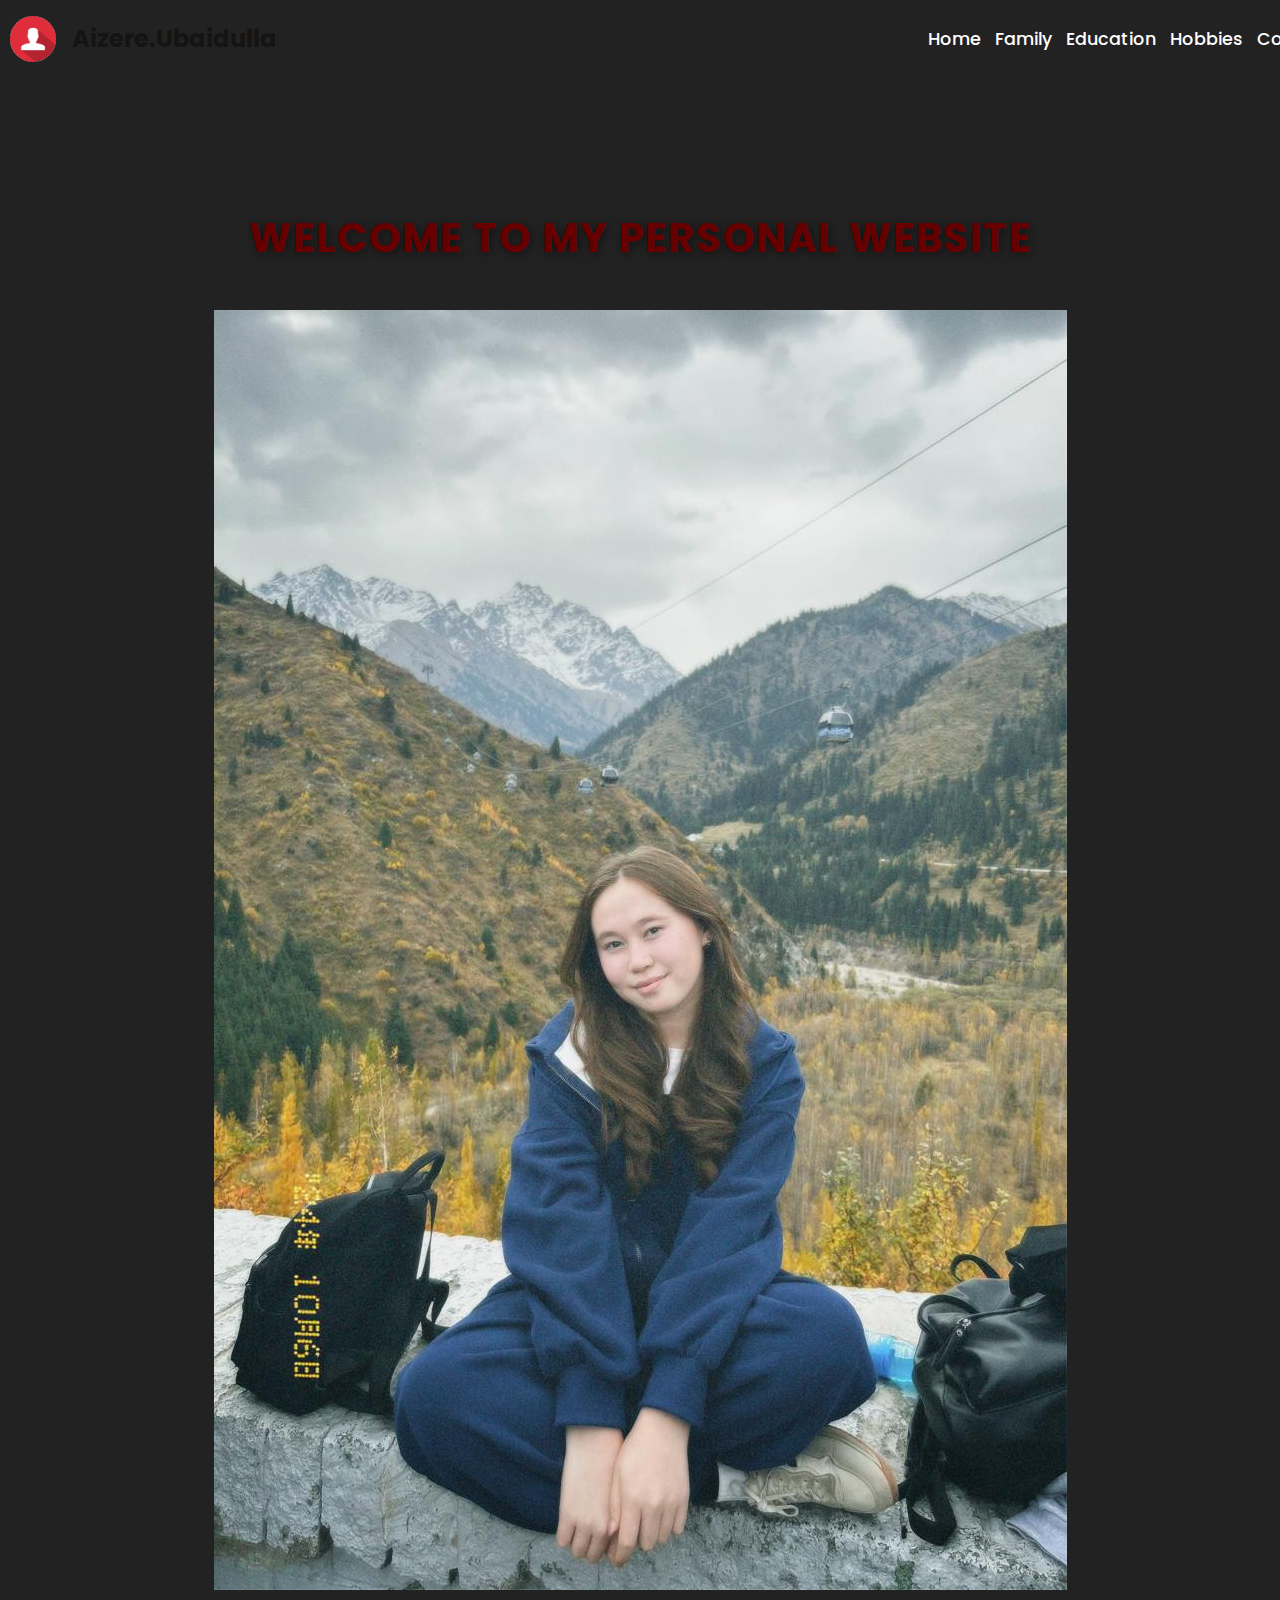
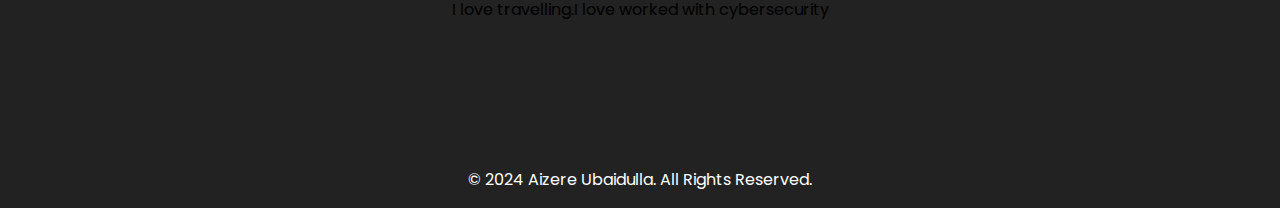
<file: index.html>
<!DOCTYPE html>
<html lang="en">
<head>
    <meta charset="UTF-8">
    <meta name="viewport" content="width=device-width, initial-scale=1.0">
    <title>Home</title>
    <link rel="stylesheet" href="Styles.css">
    <link rel="stylesheet" href="https://cdnjs.cloudflare.com/ajax/libs/font-awesome/5.15.4/css/all.min.css">
</head>
<body>
    <header>
        <div class="container">
            <div class="header_wrapper">
                <div class="header__wrapper-logo">
                    <img src="assets/op.jpg" alt="Profile Logo" class="logo">
                    <span class="logo-text">Aizere.Ubaidulla</span>
                </div>
                <nav class="header__wrapper-nav">
                    <ul>
                        <li><a href="index.html">Home</a></li>
                        <li><a href="family.html">Family</a></li>
                        <li><a href="education.html">Education</a></li>
                        <li><a href="hobbies.html">Hobbies</a></li>
                        <li><a href="contact.html">Contact</a></li>
                    </ul>
                </nav>
            </div>
        </div>
    </header>

    <section class="home">
        <div class="max-width">
            <h1 class="title">Welcome to My Personal Website</h1>
            <div class="profile-container">
                <img src="assets/me.jpeg" alt="Profile Photo" class="profile-photo">
                <div class="profile-info">
                    <p>I love travelling.I love worked with cybersecurity</p>
                </div>
            </div>
        </div>
    </section>

    <footer>
        <p>&copy; 2024 Aizere Ubaidulla. All Rights Reserved.</p>
    </footer>
</body>
</html>
</file>
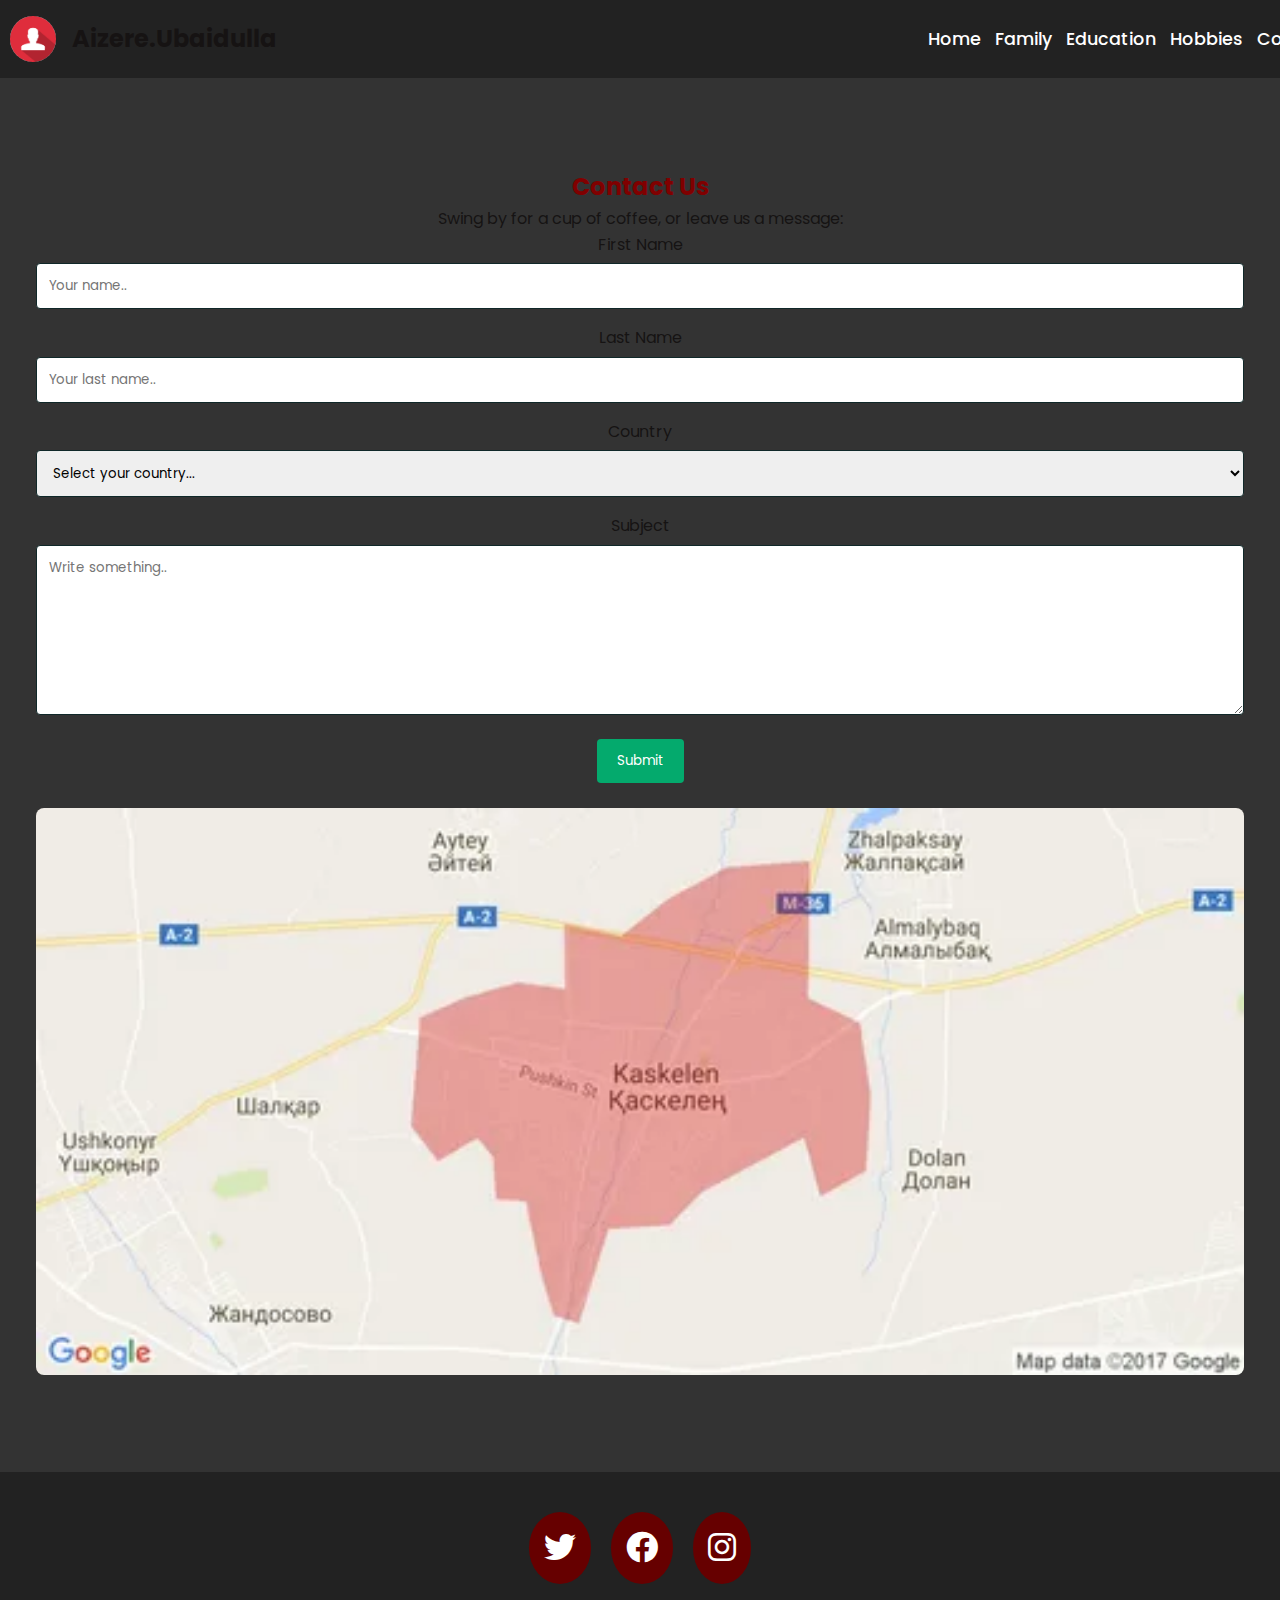
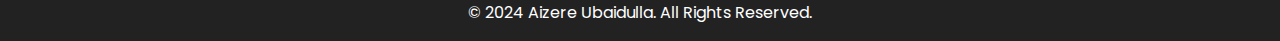
<file: contact.html>
<!DOCTYPE html>
<html lang="en">
<head>
    <meta charset="UTF-8">
    <meta name="viewport" content="width=device-width, initial-scale=1.0">
    <title>Contact</title>
    <link rel="stylesheet" href="Styles.css">
    <link rel="stylesheet" href="https://cdnjs.cloudflare.com/ajax/libs/font-awesome/6.0.0-beta3/css/all.min.css">
</head>
<body>
    <header>
        <div class="container">
            <div class="header_wrapper">
                <div class="header__wrapper-logo">
                    <img src="assets/op.jpg" alt="Profile Logo" class="logo">
                    <span class="logo-text">Aizere.Ubaidulla</span>
                </div>
                <nav class="header__wrapper-nav">
                    <ul>
                        <li><a href="index.html">Home</a></li>
                        <li><a href="family.html">Family</a></li>
                        <li><a href="education.html">Education</a></li>
                        <li><a href="hobbies.html">Hobbies</a></li>
                        <li><a href="contact.html">Contact</a></li>
                    </ul>
                </nav>
            </div>
        </div>
    </header>

    <section class="contact-section">
        <div class="container">
            <div style="text-align:center">
                <h2>Contact Us</h2>
                <p>Swing by for a cup of coffee, or leave us a message:</p>
            </div>
            <div class="row">
             
                <div class="column">
                    <form action="">
                        <label for="fname">First Name</label>
                        <input type="text" id="fname" name="firstname" placeholder="Your name.." required>
                        
                        <label for="lname">Last Name</label>
                        <input type="text" id="lname" name="lastname" placeholder="Your last name.." required>
                        
                        <label for="country">Country</label>
                        <select id="country" name="country" required>
                            <option value="">Select your country...</option>
                            <option value="australia">Kazakhstan</option>
                            <option value="canada">Russion</option>
                            <option value="usa">USA</option>
                        </select>
                        
                        <label for="subject">Subject</label>
                        <textarea id="subject" name="subject" placeholder="Write something.." style="height:170px" required></textarea>
                        
                        <input type="submit" value="Submit"><br><br>
                        <div class="column">
                            <img src="assets/map.jpg" alt="Map" style="width:100%; border-radius: 8px;">
                        </div>
                    </form>
                </div>
            </div>
        </div>
    </section>

    <div class="social">
        <a href="https://twitter.com" target="_blank"><i class="fab fa-twitter"></i></a>
        <a href="https://facebook.com" target="_blank"><i class="fab fa-facebook"></i></a>
        <a href="https://instagram.com" target="_blank"><i class="fab fa-instagram"></i></a>
    </div>

    <footer>
        <p>&copy; 2024 Aizere Ubaidulla. All Rights Reserved.</p>
    </footer>
</body>
</html>
</file>
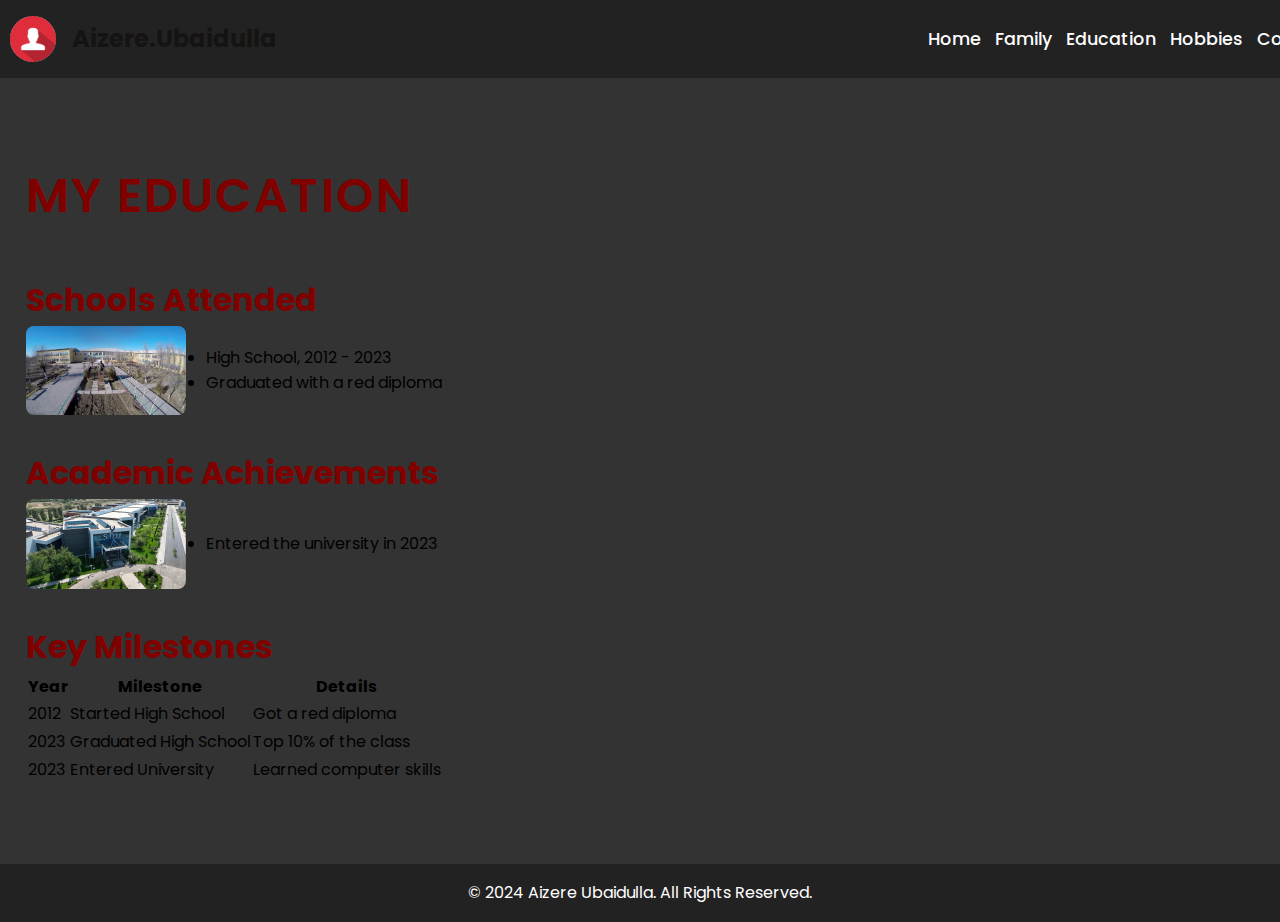
<file: education.html>
<!DOCTYPE html>
<html lang="en">
<head>
    <meta charset="UTF-8">
    <meta name="viewport" content="width=device-width, initial-scale=1.0">
    <title>Education</title>
    <link rel="stylesheet" href="Styles.css">
</head>
<body>
    <header>
        <div class="container">
            <div class="header_wrapper">
                <div class="header__wrapper-logo">
                    <img src="assets/op.jpg" alt="Profile Logo" class="logo">
                    <span class="logo-text">Aizere.Ubaidulla</span>
                </div>
                <nav class="header__wrapper-nav">
                    <ul>
                        <li><a href="index.html">Home</a></li>
                        <li><a href="family.html">Family</a></li>
                        <li><a href="education.html">Education</a></li>
                        <li><a href="hobbies.html">Hobbies</a></li>
                        <li><a href="contact.html">Contact</a></li>
                    </ul>
                </nav>
            </div>
        </div>
    </header>

    <section class="education-section">
        <div class="max-width">
            <h1>My Education</h1>

            <h2>Schools Attended</h2>
            <div class="school-info">
                <img src="assets/sc.jpg" alt="My School" class="school-image">
                <div class="school-details">
                    <ul>
                        <li>High School, 2012 - 2023</li>
                        <li>Graduated with a red diploma</li>
                    </ul>
                </div>
            </div>

            <h2>Academic Achievements</h2>
                <div class="university-info">
                    <img src="assets/uni.jpg" alt="My University" class="university-image">
                    <div class="university-details">
                        <ul>
                        <li>Entered the university in 2023</li>
                        </ul>
                    </div>
                </div>
              
            

            <h2>Key Milestones</h2>
            <table>
                <thead>
                    <tr>
                        <th>Year</th>
                        <th>Milestone</th>
                        <th>Details</th>
                    </tr>
                </thead>
                <tbody>
                    <tr>
                        <td>2012</td>
                        <td>Started High School</td>
                        <td>Got a red diploma</td>
                    </tr>
                    <tr>
                        <td>2023</td>
                        <td>Graduated High School</td>
                        <td>Top 10% of the class</td>
                    </tr>
                    <tr>
                        <td>2023</td>
                        <td>Entered University</td>
                        <td>Learned computer skills</td>
                    </tr>
                </tbody>
            </table>


        </div>
    </section>

    <footer>
        <p>&copy; 2024 Aizere Ubaidulla. All Rights Reserved.</p>
    </footer>
</body>
</html>
</file>
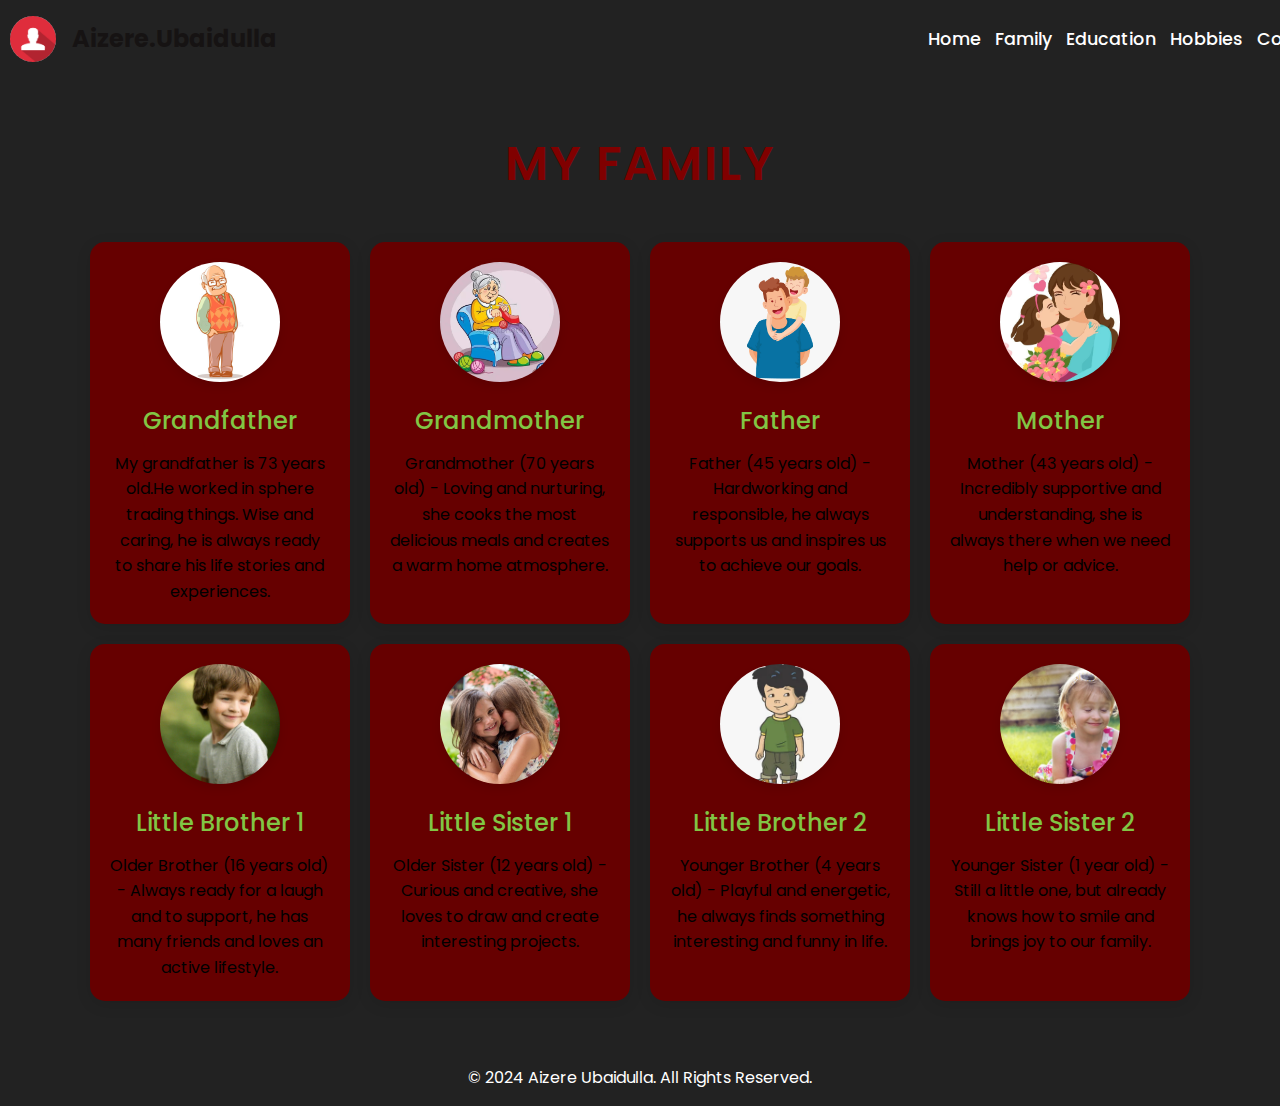
<file: family.html>
<!DOCTYPE html>
<html lang="en">
<head>
    <meta charset="UTF-8">
    <meta name="viewport" content="width=device-width, initial-scale=1.0">
    <title>Family</title>
    <link rel="stylesheet" href="Styles.css">
</head>
<body>
    <header>
        <div class="container">
            <div class="header_wrapper">
                <div class="header__wrapper-logo">
                    <img src="assets/op.jpg" alt="Profile Logo" class="logo">
                    <span class="logo-text">Aizere.Ubaidulla</span>
                </div>
                <nav class="header__wrapper-nav">
                    <ul>
                        <li><a href="index.html">Home</a></li>
                        <li><a href="family.html">Family</a></li>
                        <li><a href="education.html">Education</a></li>
                        <li><a href="hobbies.html">Hobbies</a></li>
                        <li><a href="contact.html">Contact</a></li>
                    </ul>
                </nav>
            </div>
        </div>
    </header>

    <div class="wrapper">
        <h1>My Family</h1>
        <div class="family-grid">
            <div class="family_member">
                <div class="member_img">
                    <img src="assets/grf.jpg" alt="Grandfather">
                </div>
                <h3>Grandfather</h3>
                <p>My grandfather is 73 years old.He worked in sphere trading things. Wise and caring, he is always ready to share his life stories and experiences.</p>
            </div>
            <div class="family_member">
                <div class="member_img">
                    <img src="assets/grm.jpg" alt="Grandmother">
                </div>
                <h3>Grandmother</h3>
                <p>Grandmother (70 years old) - Loving and nurturing, she cooks the most delicious meals and creates a warm home atmosphere.</p>
            </div>
            <div class="family_member">
                <div class="member_img">
                    <img src="assets/pap.jpg" alt="Father">
                </div>
                <h3>Father</h3>
                <p>Father (45 years old) - Hardworking and responsible, he always supports us and inspires us to achieve our goals.</p>
            </div>
            <div class="family_member">
                <div class="member_img">
                    <img src="assets/mam.jpg" alt="Mother">
                </div>
                <h3>Mother</h3>
                <p>Mother (43 years old) - Incredibly supportive and understanding, she is always there when we need help or advice.</p>
            </div>
            <div class="family_member">
                <div class="member_img">
                    <img src="assets/br1.jpg" alt="Little Brother 1">
                </div>
                <h3>Little Brother 1</h3>
                <p>Older Brother (16 years old) - Always ready for a laugh and to support, he has many friends and loves an active lifestyle.</p>
            </div>
            <div class="family_member">
                <div class="member_img">
                    <img src="assets/sis.jpg" alt="Little Sister 1">
                </div>
                <h3>Little Sister 1</h3>
                <p>Older Sister (12 years old) - Curious and creative, she loves to draw and create interesting projects.</p>
            </div>
            <div class="family_member">
                <div class="member_img">
                    <img src="assets/br2.jpg" alt="Little Brother 2">
                </div>
                <h3>Little Brother 2</h3>
                <p>Younger Brother (4 years old) - Playful and energetic, he always finds something interesting and funny in life.</p>
            </div>
            <div class="family_member">
                <div class="member_img">
                    <img src="assets/sis2.jpg" alt="Little Sister 2">
                </div>
                <h3>Little Sister 2</h3>
                <p>Younger Sister (1 year old) - Still a little one, but already knows how to smile and brings joy to our family.</p>
            </div>
        </div>
    </div>

    <footer>
        <p>&copy; 2024 Aizere Ubaidulla. All Rights Reserved.</p>
    </footer>
</body>
</html>
</file>
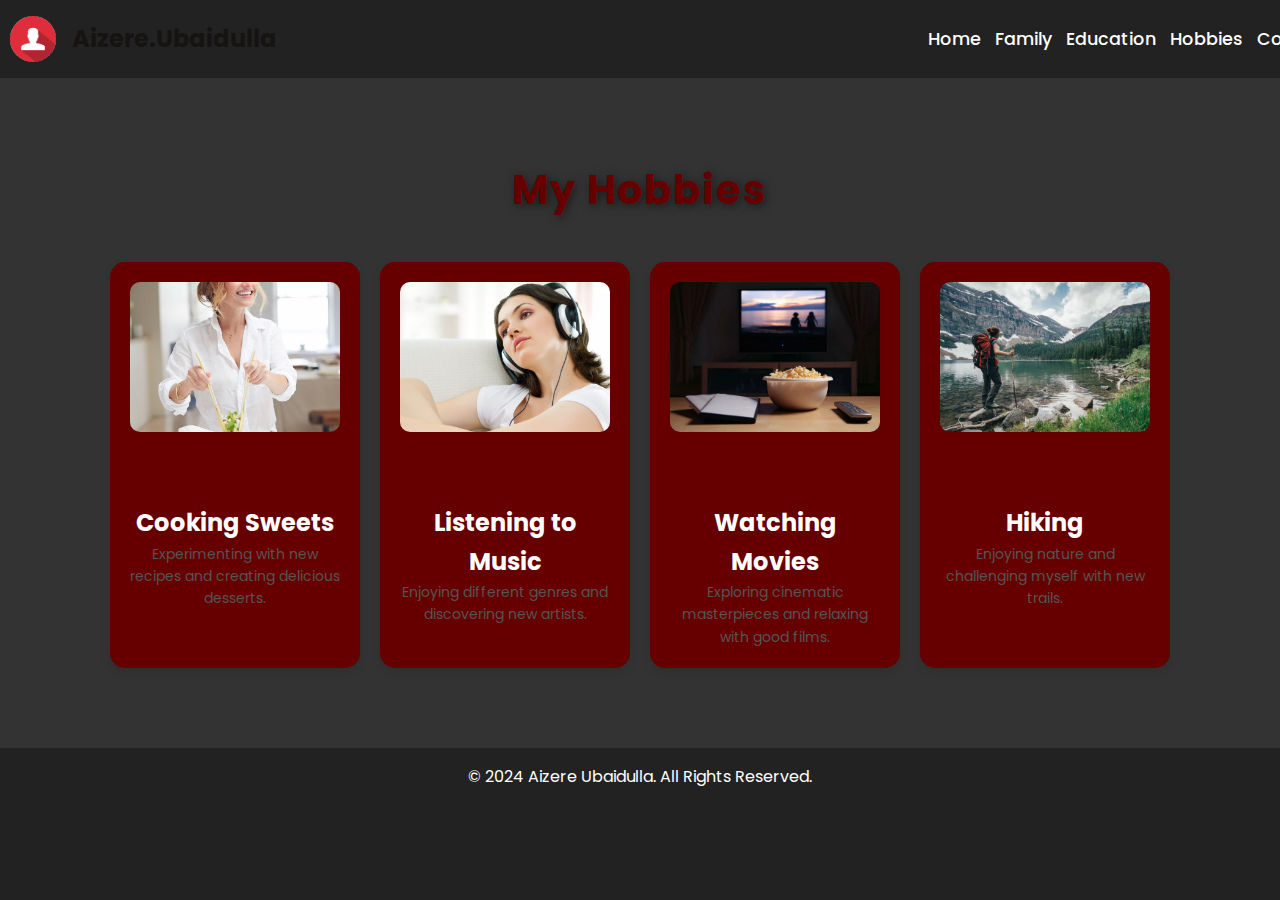
<file: hobbies.html>
<!DOCTYPE html>
<html lang="en">
<head>
    <meta charset="UTF-8">
    <meta name="viewport" content="width=device-width, initial-scale=1.0">
    <title>Hobbies</title>
    <link rel="stylesheet" href="Styles.css">
    <link rel="stylesheet" href="https://cdnjs.cloudflare.com/ajax/libs/font-awesome/5.15.4/css/all.min.css">
</head>
<body>
    <header>
        <div class="container">
            <div class="header_wrapper">
                <div class="header__wrapper-logo">
                    <img src="assets/op.jpg" alt="Profile Logo" class="logo">
                    <span class="logo-text">Aizere.Ubaidulla</span>
                </div>
                <nav class="header__wrapper-nav">
                    <ul>
                        <li><a href="index.html">Home</a></li>
                        <li><a href="family.html">Family</a></li>
                        <li><a href="education.html">Education</a></li>
                        <li><a href="hobbies.html">Hobbies</a></li>
                        <li><a href="contact.html">Contact</a></li>
                    </ul>
                </nav>
            </div>
        </div>
    </header>

    <section class="hobbies" id="hobbies">
        <div class="max-width">
            <h2 class="title">My Hobbies</h2>
            <div class="hobby-content">
                <div class="card">
                    <img src="assets/hob.jpg" alt="Cooking Sweets" class="hobby-image">
                    <div class="box">
                        <i class="fas fa-birthday-cake"></i>
                        <div class="text">Cooking Sweets</div>
                        <p>Experimenting with new recipes and creating delicious desserts.</p>
                    </div>
                </div>
                <div class="card">
                    <img src="assets/mus.jpg" alt="Listening to Music" class="hobby-image">
                    <div class="box">
                        <i class="fas fa-music"></i>
                        <div class="text">Listening to Music</div>
                        <p>Enjoying different genres and discovering new artists.</p>
                    </div>
                </div>
                <div class="card">
                    <img src="assets/film.jpg" alt="Watching Movies" class="hobby-image">
                    <div class="box">
                        <i class="fas fa-film"></i>
                        <div class="text">Watching Movies</div>
                        <p>Exploring cinematic masterpieces and relaxing with good films.</p>
                    </div>
                </div>
                <div class="card">
                    <img src="assets/hik.jpg" alt="Hiking" class="hobby-image">
                    <div class="box">
                        <i class="fas fa-hiking"></i>
                        <div class="text">Hiking</div>
                        <p>Enjoying nature and challenging myself with new trails.</p>
                    </div>
                </div>
            </div>
        </div>
    </section>

    <footer>
        <p>&copy; 2024 Aizere Ubaidulla. All Rights Reserved.</p>
    </footer>
</body>
</html>
</file>
<file: Styles.css>
@import url('https://fonts.googleapis.com/css2?family=Poppins:wght@400;500;600;700&display=swap');

* {
    margin: 0;
    padding: 0;
    box-sizing: border-box;
    font-family: 'Poppins', sans-serif;
}

body {
    background-color: #222;
    background-size: cover;
    line-height: 1.6;
}

.container {
    width: 100%;
    padding: 0 2%;
}

header {
    padding: 1rem 0; 
}

.header_wrapper {
    display: flex;
    justify-content: space-between;
    align-items: center;
}

.header__wrapper-logo {
    display: flex;
    align-items: center;
}

.logo {
    width: 5%; 
    border-radius: 50%;
    margin-right: 1rem;
}

.logo-text {
    color: #161313;
    font-size: 1.5rem;
    font-weight: bold;
}

.header__wrapper-nav ul {
    list-style: none;
    display: flex;
}

.header__wrapper-nav ul li {
    margin: 0 2%;  
}

.header__wrapper-nav a {
    color: #fff;
    text-decoration: none;
    font-size: 1.1rem;
    transition: color 0.3s ease;
    font-weight: 500;
}

.header__wrapper-nav ul li a:hover {
    color: #f7c08a;
}

.home {
    padding: 10% 0; 
    min-height: 100vh;
    display: flex;
    align-items: center;
    justify-content: center;
    text-align: center;
    background-position: center; 
    background-repeat: no-repeat; 
}

.title {
    font-size: 3.5rem; 
    margin-bottom: 1.25rem; 
    font-weight: 700;
    color: #fff;
    text-shadow: 0.125rem 0.125rem 0.625rem rgba(0, 0, 0, 0.5);
    letter-spacing: 0.125rem;
    animation: fadeIn 2s ease-in-out;
}

.description {
    font-size: 1.5rem;
    margin-top: 1.25rem;
    color: #eee;
    line-height: 1.8;
    animation: fadeIn 2s ease-in-out 0.5s;
}

@keyframes fadeIn {
    0% {
        opacity: 0;
        transform: translateY(-1.25rem); 
    }
    100% {
        opacity: 1;
        transform: translateY(0);
    }
}

.name-label {
    display: inline-block; 
    padding: 0.625rem; 
    font-weight: bolder;
    font-size: 1.75rem; 
    border: 0.188rem solid; 
    border-radius: 0.625rem;
}

.wrapper {
    max-width: 90%; 
    margin: 0 auto;
    padding: 3rem 2%; 
    text-align: center;
}

h1 {
    font-size: 3rem;
    margin-bottom: 2.5rem; 
    color: #333;
    text-transform: uppercase;
    letter-spacing: 0.125rem; 
    font-weight: 600;
}

.family-grid {
    display: grid;
    grid-template-columns: repeat(auto-fit, minmax(250px, 1fr));
    gap: 1.25rem;
}

.family_member {
    background-color: #660000;
    padding: 1.25rem; 
    box-shadow: 0 0.25rem 0.9375rem rgba(0, 0, 0, 0.1);
    border-radius: 0.9375rem;
    transition: transform 0.3s ease-in-out, box-shadow 0.3s ease-in-out;
    position: relative;
    overflow: hidden;
    cursor: pointer;
}

.family_member:hover {
    transform: translateY(-1rem); 
    box-shadow: 0 0.75rem 1.875rem rgba(0, 0, 0, 0.2);
}

.member_img {
    width: 7.5rem; 
    height: 7.5rem; 
    border-radius: 50%;
    overflow: hidden;
    margin: 0 auto 1.25rem; 
    box-shadow: 0 0.25rem 0.625rem rgba(0, 0, 0, 0.1);
    transition: transform 0.3s ease-in-out;
}

.family_member:hover .member_img {
    transform: scale(1.15);
}

.member_img img {
    width: 100%;
    height: 100%;
    object-fit: cover;
}

h3 {
    color: #81c644;
    font-size: 1.5rem;
    margin-bottom: 0.625rem; 
    font-weight: 500;
}

.family_member:hover h3, 
.family_member:hover p {
    color: #333;
}

.hobbies {
    padding: 5rem 2%; 
    background-color: #333; 
}

.title {
    text-align: center;
    font-size: 2.5rem; 
    margin-bottom: 2.5rem; 
    color: #660000; 
}

.hobby-content {
    display: flex;
    flex-wrap: wrap;
    justify-content: center;
    gap: 1.25rem;
}

.card {
    background: #660000;
    border-radius: 0.9375rem; 
    padding: 1.25rem;
    box-shadow: 0 0.25rem 0.625rem rgba(0, 0, 0, 0.1);
    transition: transform 0.3s;
    width: 15.625rem; 
    text-align: center;
}

.card:hover {
    transform: translateY(-0.3125rem); 
}

.hobby-image {
    width: 100%; 
    height: 9.375rem; 
    border-radius: 0.625rem; 
    object-fit: cover;
}

.box {
    margin-top: 0.9375rem; 
}

.box i {
    font-size: 2.5rem; 
    color: #660000;
    margin-bottom: 0.625rem; 
}

.box .text {
    font-weight: bold;
    font-size: 1.5rem; 
    color: #fff;
}

.box p {
    color: #555;
    font-size: 0.875rem; 
}

.education-section {
    padding: 5rem 2%; 
    background-color: #333;
}

.school-info, .university-info {
    display: flex;
    align-items: center;
    margin-bottom: 2rem; 
}

.school-image, .university-image {
    width: 10rem; 
    height: auto;
    margin-right: 1.25rem; 
    border-radius: 0.5rem; 
}

.school-details, .university-details {
    flex: 1;
}

h1, h2 {
    color: #800000;
}

.education-section h1 {
    font-size: 3rem; 
}

.education-section h2 {
    font-size: 2rem; 
}

.contact-section {
    padding: 10vh 2%; 
    background-color: #333;
    color: #161313;
    text-align: center;
}

input[type=text], select, textarea {
    width: 100%;
    padding: 0.75rem; 
    border: 0.0625rem solid #102829;
    margin-top: 0.375rem; 
    margin-bottom: 1rem; 
    resize: vertical;
    border-radius: 0.25rem; 
}

input[type=submit] {
    background-color: #04AA6D;
    color: white;
    padding: 0.75rem 1.25rem; 
    border: none;
    border-radius: 0.25rem; 
    cursor: pointer;
    transition: background-color 0.3s ease;
}

input[type=submit]:hover {
    background-color: #45a049;
}

footer {
    background-color: #222;
    color: white;
    text-align: center;
    padding: 1rem 0; 
    position: relative;
    bottom: 0;
    width: 100%;
}

.social {
    margin-top: 2.5rem; 
    display: flex;
    justify-content: center;
}

.social a {
    text-decoration: none;
    margin: 0 0.625rem; 
    font-size: 2rem;
    color: white;
    background-color: #660000;
    padding: 0.625rem 0.9375rem; 
    border-radius: 50%;
    transition: background-color 0.3s ease, transform 0.3s ease;
}

.social a:hover {
    background-color: #555;
    transform: scale(1.1);
}

body {
    background-color: #222;
    margin: 0;
    padding: 0;
    line-height: 1.6;
    font-family: 'Poppins', sans-serif;
}

.container {
    width: 100%;
    padding: 0 10px;
    max-width: 100%;
    margin: 0 auto;
}
</file>
